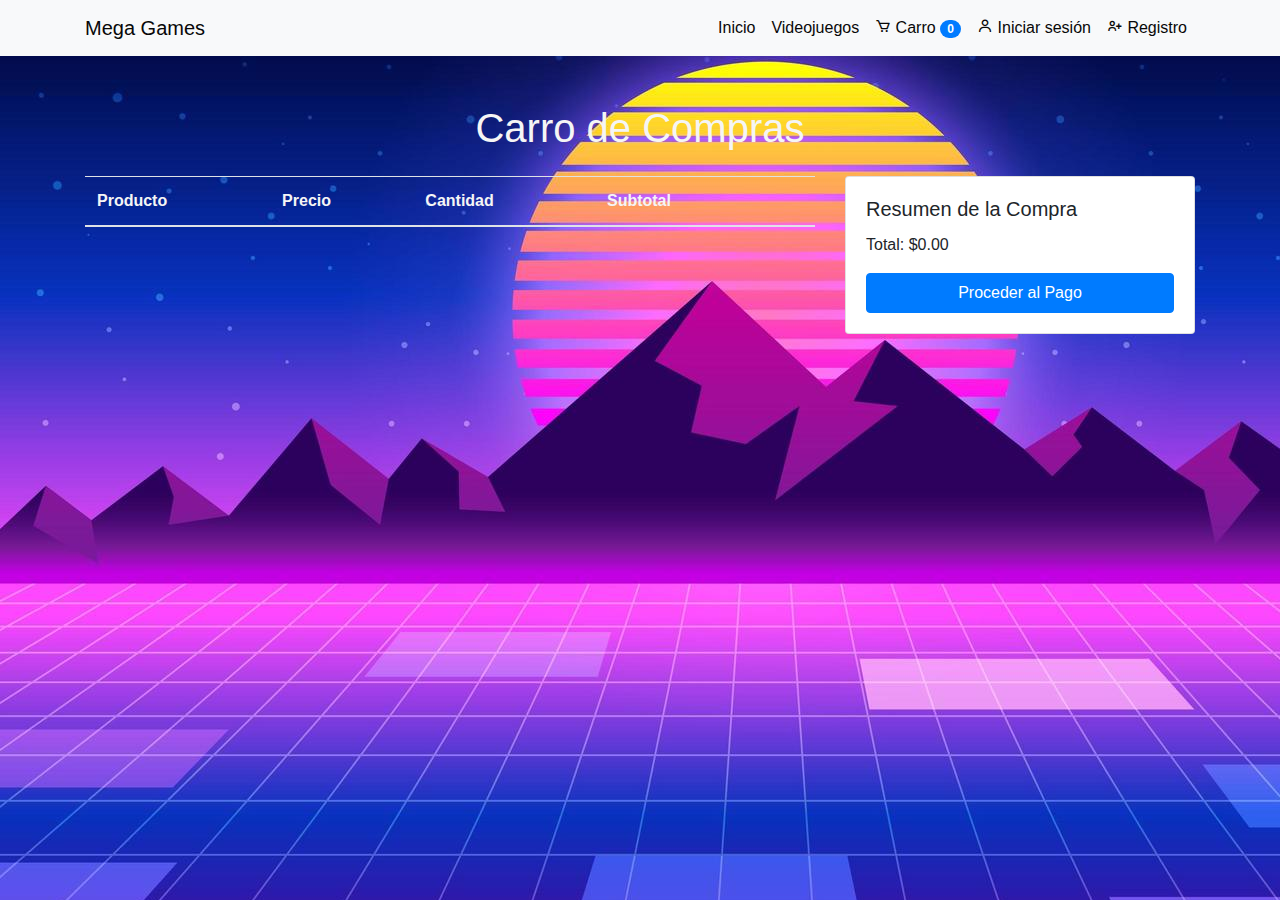
<file: Juegos/html/carro.html>
<!DOCTYPE html>
<html lang="en">
<head>
  <meta charset="UTF-8">
  <meta name="viewport" content="width=device-width, initial-scale=1.0">
  <title>Carro de Compras - Tienda de Videojuegos</title>
  <link rel="stylesheet" href="../css/carro.css">
  <link rel="stylesheet" href="../css/style.css">
  <link rel="stylesheet" href="https://cdnjs.cloudflare.com/ajax/libs/font-awesome/5.15.3/css/all.min.css">
  <link rel="stylesheet" href="https://maxcdn.bootstrapcdn.com/bootstrap/4.0.0/css/bootstrap.min.css">
  <link href='https://unpkg.com/boxicons@2.1.4/css/boxicons.min.css' rel='stylesheet'>
  <link rel="stylesheet" href="https://maxcdn.bootstrapcdn.com/bootstrap/4.0.0/css/bootstrap.min.css">
</head>
<body>
  <nav class="navbar navbar-expand-lg navbar-light bg-light">
    <div class="container">
      <a class="navbar-brand" href="#">Mega Games</a>
      <button class="navbar-toggler" type="button" data-toggle="collapse" data-target="#navbarNav" aria-controls="navbarNav" aria-expanded="false" aria-label="Toggle navigation">
        <span class="navbar-toggler-icon"></span>
      </button>
      <div class="collapse navbar-collapse" id="navbarNav">
        <ul class="navbar-nav ml-auto">
          <li class="nav-item">
            <a class="nav-link" href="index.html" id="inicio-link">Inicio</a>
          </li>
          <li class="nav-item">
            <a class="nav-link" href="productos.html" id="games-link">Videojuegos</a>
          </li>
          <li class="nav-item">
            <a class="nav-link" href="carro.html" id="carro-link">
              <i class='bx bx-cart'></i> Carro <span id="cartItemCount" class="badge badge-pill badge-primary">0</span>
            </a>
          </li>
          <li class="nav-item">
            <a class="nav-link" href="login.html" id="login-link"><i class='bx bx-user'></i> Iniciar sesión</a>
          </li>
          <li class="nav-item">
            <a class="nav-link" href="register.html" id="registro-link"><i class='bx bx-user-plus'></i> Registro</a>
          </li>
          <li class="nav-item" id="user-info" style="display: none;">
            <span class="nav-link">Bienvenido, <span id="username-display"></span></span>
          </li>
          <li class="nav-item" id="logout-link" style="display: none;">
            <a class="nav-link" href="index.html" onclick="logout()"><i class='bx bx-log-out'></i> Cerrar sesión</a>
          </li>
        </ul>
      </div>
    </div>
  </nav>

  <div class="container my-5">
    <h1 class="text-center mb-4">Carro de Compras</h1>
    <div class="row">
      <div class="col-md-8">
        <table class="table">
          <thead>
            <tr>
              <th>Producto</th>
              <th>Precio</th>
              <th>Cantidad</th>
              <th>Subtotal</th>
              <th></th>
            </tr>
          </thead>
          <tbody id="cartItems">
          </tbody>
        </table>
      </div>
      <div class="col-md-4">
        <div class="card">
          <div class="card-body">
            <h5 class="card-title">Resumen de la Compra</h5>
            <p class="card-text">Total: <span id="cartTotal">$0.00</span></p>
            <button type="button" class="btn btn-primary btn-block">Proceder al Pago</button>
          </div>
        </div>
      </div>
    </div>
  </div>

  <script src="https://code.jquery.com/jquery-3.6.0.min.js"></script>
  <script src="https://maxcdn.bootstrapcdn.com/bootstrap/4.0.0/js/bootstrap.min.js"></script>
  <script src="../js/carro.js"></script>
  <script src="../js/productos.js"></script>
  <script src="../js/utils.js"></script>
</body>
</html>
</file>
<file: Juegos/css/carro.css>
.table td, .table th {
    vertical-align: middle;
    color: whitesmoke;
  }
  
  .table td img {
    max-width: 100px;
    height: auto;
  }
  
  .table td .form-control {
    width: 60px;
  }
  
  .table td .btn {
    font-size: 0.8rem;
    padding: 0.25rem 0.5rem;
  }
  
  h1{
    color: whitesmoke !important;
  }
  body{
    background-image: url(../img/fondo.jpg)
  }
</file>
<file: Juegos/css/style.css>
body {
    display: flex;
    flex-direction: column;
    min-height: 100vh;
    background-image: url(../img/fondo.jpg);
  }
  

  
  .navbar.navbar-light .navbar-brand,
  .navbar.navbar-light .navbar-nav .nav-link {
    color: rgb(8, 8, 8);
  }
  
  h2 {
    font-size: 2em;
    color: #fff !important;
    text-align: center;
    transition: .5s ease;
    margin-top: 50px;
  }
  
  .register-container {
    display: flex;
    flex-direction: column;
    align-items: center;
    justify-content: center;
    height: auto;
    width: 28rem;
    backdrop-filter: blur(0.5rem);
    margin: 0 auto;
    margin-top: 5rem;
    padding: 10rem 0;
  }
  
  .input-box {
    position: relative;
    width: 310px;
    margin: 30px 0;
  }
  
  .input-box .input-line {
    position: absolute;
    bottom: -2px;
    left: 0;
    width: 100%;
    height: 2.5px;
    background: #fff;
    transition: .5s ease;
  }
  
  .input-box label {
    position: absolute;
    top: 50%;
    left: 5px;
    transform: translateY(-50%);
    font-size: 1em;
    color: #fff;
    pointer-events: none;
    transition: .5s ease;
  }
  
  .input-box input:focus~label,
  .input-box input:valid~label {
    top: -5px;
  }
  
  .input-box input {
    width: 100%;
    height: 50px;
    background: transparent;
    border: none;
    outline: none;
    font-size: 1em;
    color: #fff;
    padding: 0 35px 0 5px;
    transition: .5s ease;
  }
  
  button {
    width: 100%;
    height: 40px;
    background: #fff;
    border: none;
    outline: none;
    border-radius: 40px;
    cursor: pointer;
    font-size: 1em;
    color: #191919;
    font-weight: 500;
    transition: .5s ease;
  }

  .clickable {
    cursor: pointer;
  }
  
  .disabled {
    cursor: not-allowed;
  }

  footer.footer {
    margin-top: 500px;

  }

  footer.footer h5 {
    font-weight: bold;
    margin-bottom: 1rem;
  }

  footer.footer ul.list-unstyled li {
    margin-bottom: 0.5rem;
  }

  footer.footer ul.list-unstyled li a {
    text-decoration: none;
    transition: color 0.3s ease;
  }

  footer.footer ul.list-unstyled li a:hover {
    color: #ccc;
  }
</file>
